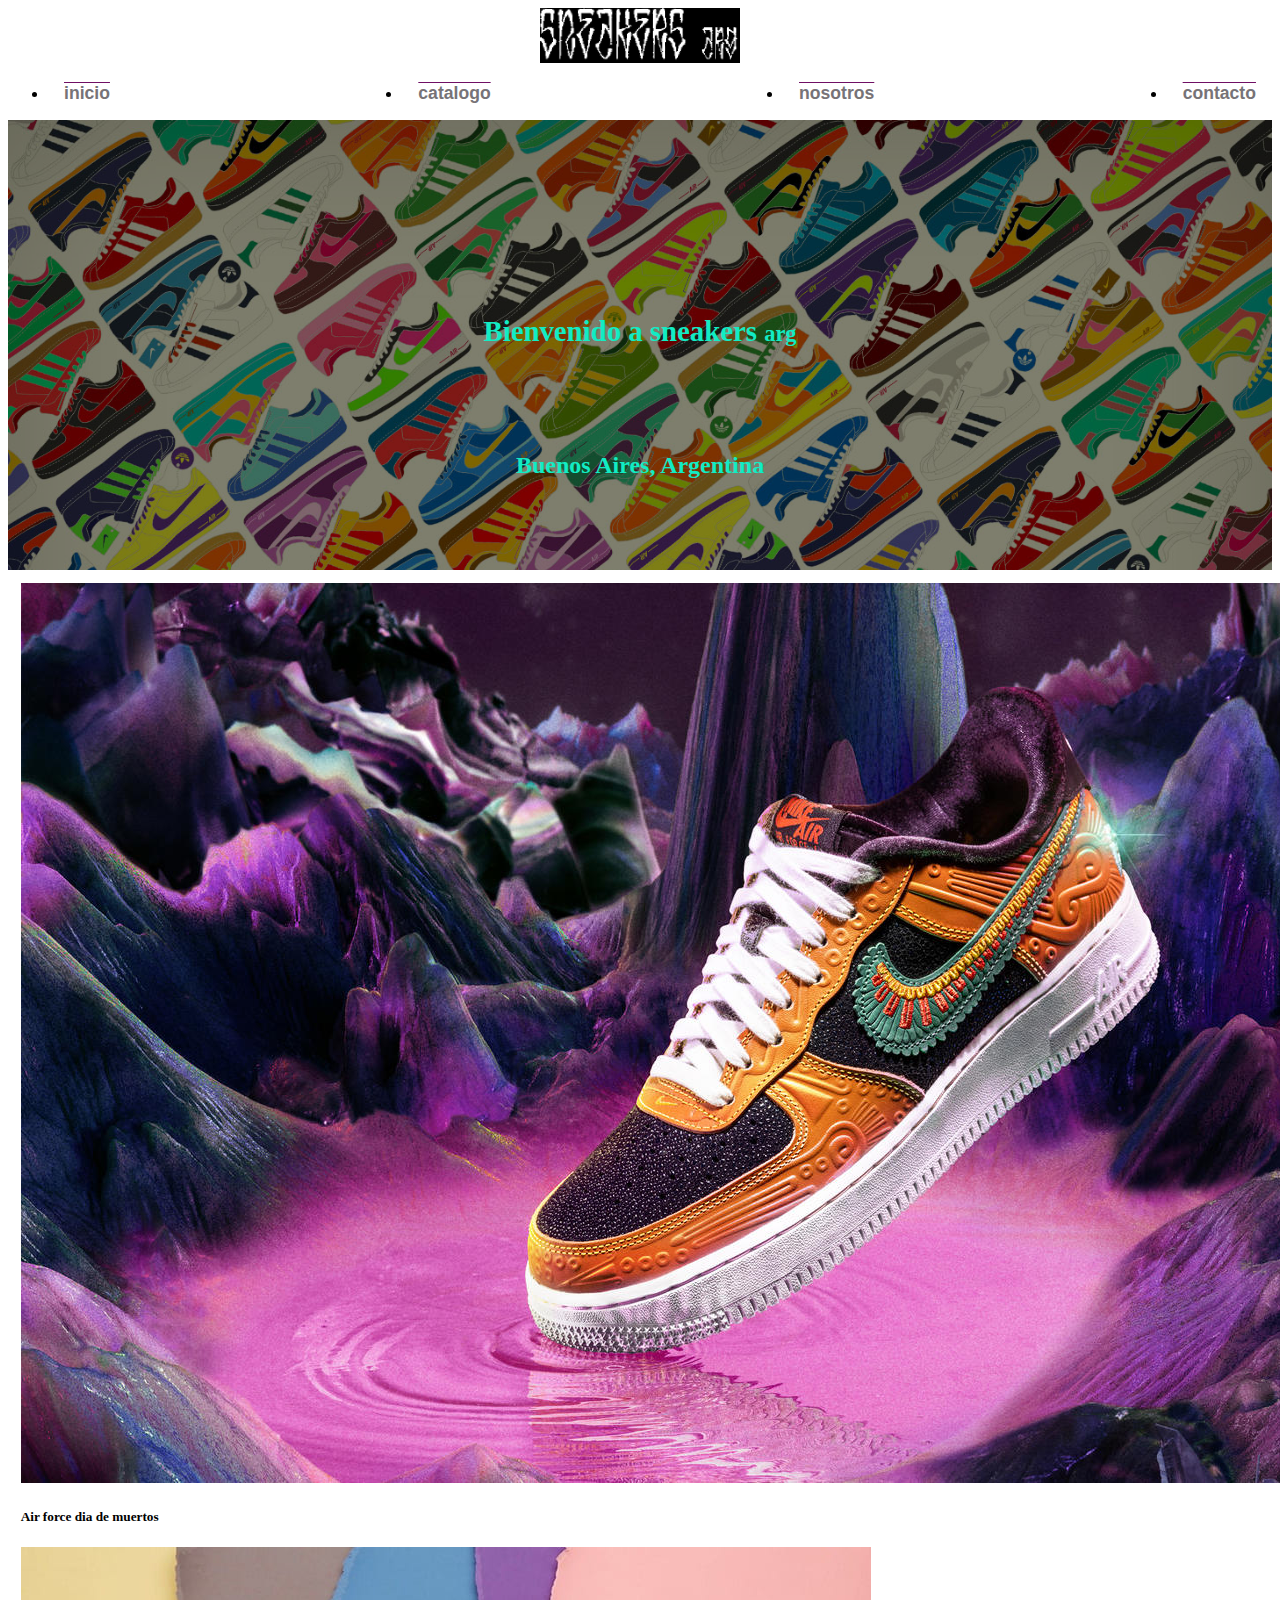
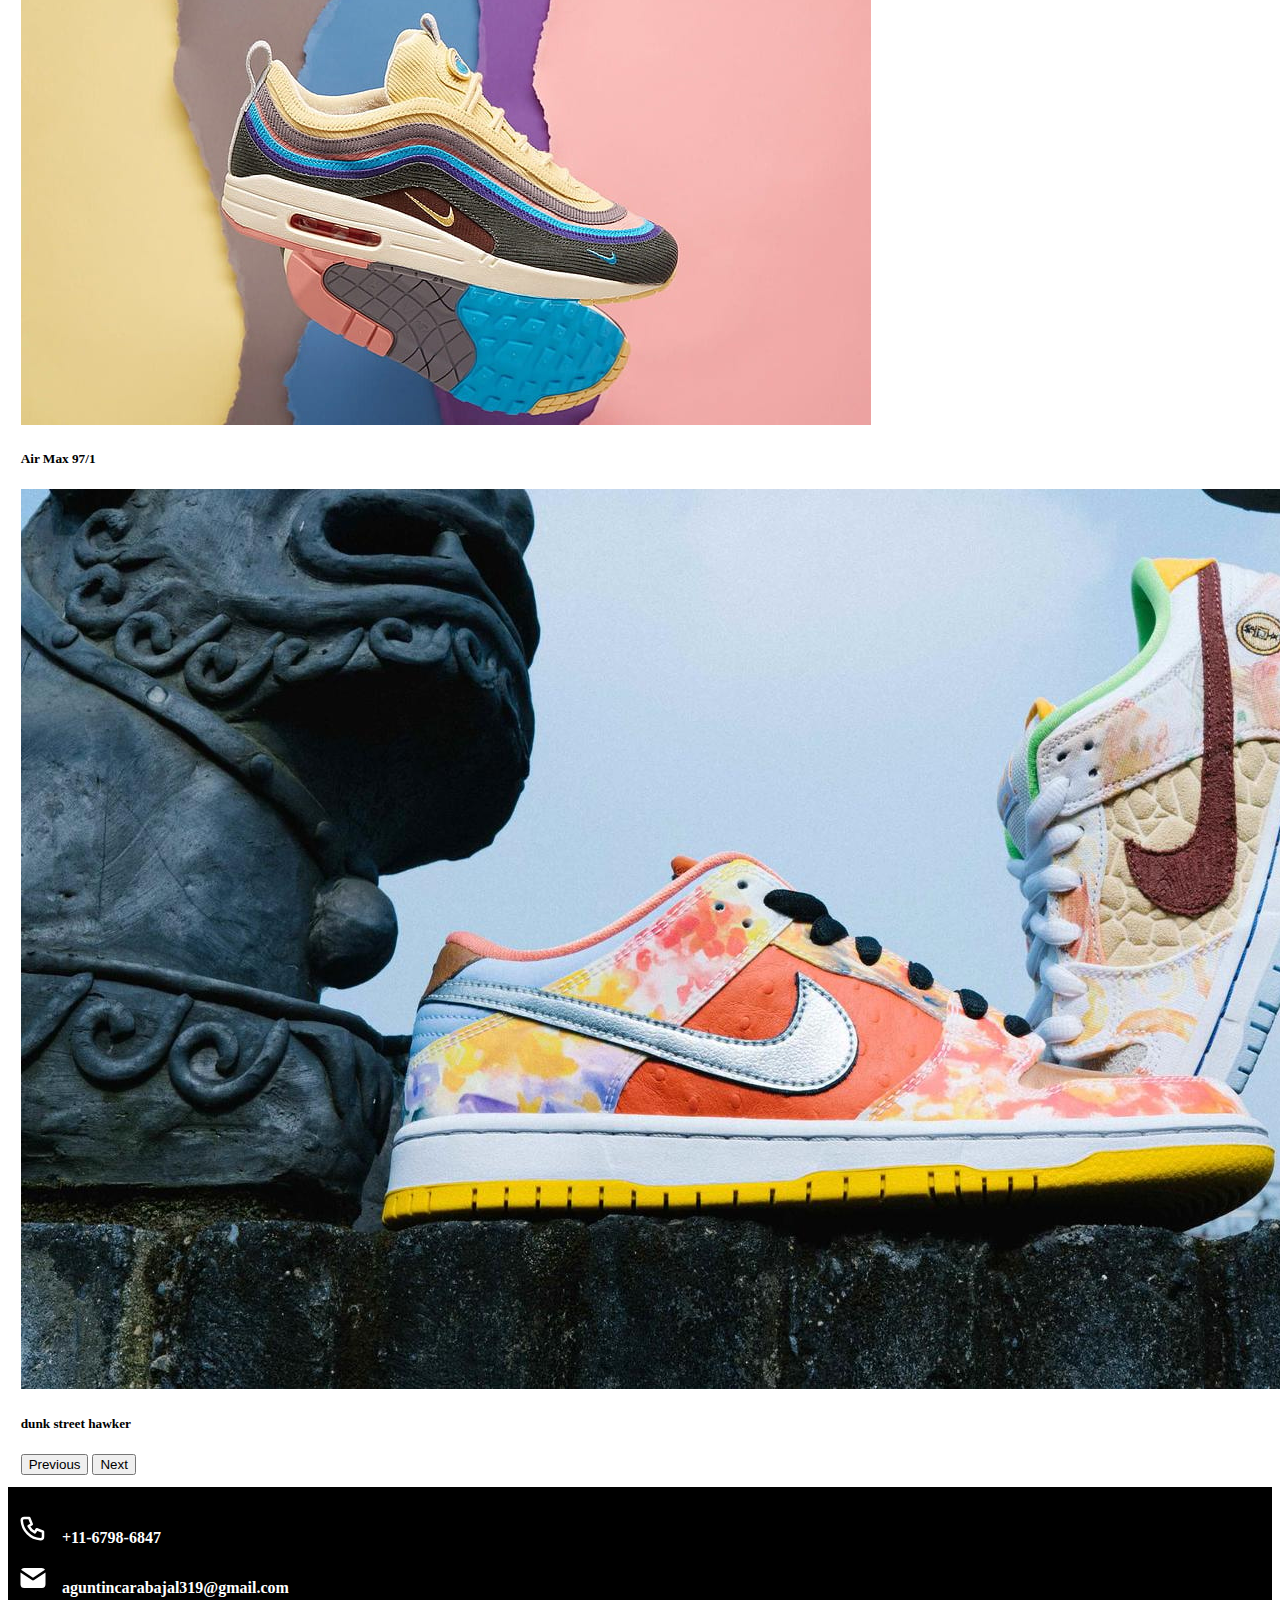
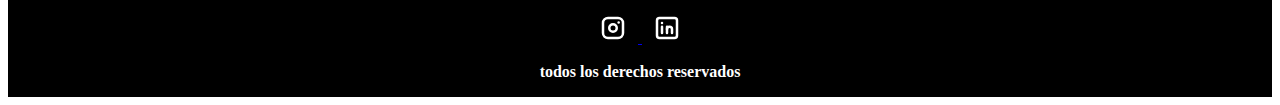
<file: index.html>
<!DOCTYPE html>
<html lang="en">
<head>
    <meta charset="UTF-8">
    <meta name="viewport" content="width=device-width, initial-scale=1.0">
    <link rel="stylesheet" href="./css/styles.css">
    <title>sneakers arg</title>
    <meta name="description" content="busca las mejores zapatillas del momento">
    <meta name="keywords" content="Air Force, Air Max, Dunk, Buenos Aires">
    <link rel="preconnect" href="https://fonts.googleapis.com">
    <link rel="preconnect" href="https://fonts.gstatic.com" crossorigin>
    <link href="https://cdn.jsdelivr.net/npm/bootstrap@5.1.3/dist/css/bootstrap.min.css" rel="stylesheet" integrity="sha384-1BmE4kWBq78iYhFldvKuhfTAU6auU8tT94WrHftjDbrCEXSU1oBoqyl2QvZ6jIW3" crossorigin="anonymous">
</head>
<body>
    <header class="logo">
        <div>
            <a href="index.html">
            <img src="./img/logo.png">
            </a>
        </div>
    

 <div >        
  <ul class="nav justify-content-end">
    <li class="nav-item">
      <a class="nav-link active" aria-current="page" href="index.html">inicio</a>
    </li>
    <li class="nav-item">
      <a class="nav-link" href="./pagina/catalogo.html">catalogo</a>
    </li>
    <li class="nav-item">
      <a class="nav-link tive" href="./pagina/nosotros.html">nosotros</a>
    </li>
    <li class="nav-item">
      <a class="nav-link" href="./pagina/contacto.html">contacto</a>
    </li>
  </ul>
 </div>
      </header>
      
      <main>
<section class="zapas"> 
    <div class="contenido-zapas">
       <h2>Bienvenido a sneakers <span>arg</span></h2>
       <div>
        Buenos Aires, Argentina
       </div>
    </div>
</section>

<div id="carouselExampleCaptions" class="carousel slide carousel-img">
    <div class="carousel-inner">
      <div class="carousel-item active">
        <img src="./img/af1dm.jpg" class="d-block w-100">
        <div class="carousel-caption d-none d-md-block">
          <h5>Air force dia de muertos</h5>
        </div>
      </div>
      <div class="carousel-item">
        <img src="./img/am97.jpg" class="d-block w-100">
        <div class="carousel-caption d-none d-md-block">
          <h5>Air Max 97/1</h5>
        </div>
      </div>
      <div class="carousel-item">
        <img src="./img/ddunk.jpg" class="d-block w-100">
        <div class="carousel-caption d-none d-md-block">
          <h5>dunk street hawker</h5>
        </div>
      </div>
    </div>
    <button class="carousel-control-prev" type="button" data-bs-target="#carouselExampleCaptions" data-bs-slide="prev">
      <span class="carousel-control-prev-icon" aria-hidden="true"></span>
      <span class="visually-hidden">Previous</span>
    </button>
    <button class="carousel-control-next" type="button" data-bs-target="#carouselExampleCaptions" data-bs-slide="next">
      <span class="carousel-control-next-icon" aria-hidden="true"></span>
      <span class="visually-hidden">Next</span>
    </button>
  </div>
</main>

  <footer class="footer">

    <div >
      <p>
      <svg xmlns="http://www.w3.org/2000/svg" class="icon icon-tabler icon-tabler-phone" width="24" height="24" viewBox="0 0 24 24" stroke-width="2" stroke="currentColor" fill="none" stroke-linecap="round" stroke-linejoin="round">
        <path stroke="none" d="M0 0h24v24H0z" fill="none"></path>
        <path d="M5 4h4l2 5l-2.5 1.5a11 11 0 0 0 5 5l1.5 -2.5l5 2v4a2 2 0 0 1 -2 2a16 16 0 0 1 -15 -15a2 2 0 0 1 2 -2"></path>
     </svg>
     +11-6798-6847
    </p>
    <p> 
      <svg xmlns="http://www.w3.org/2000/svg" class="icon icon-tabler icon-tabler-mail-filled" width="24" height="24" viewBox="0 0 24 24" stroke-width="2" stroke="currentColor" fill="none" stroke-linecap="round" stroke-linejoin="round">
        <path stroke="none" d="M0 0h24v24H0z" fill="none"></path>
        <path d="M22 7.535v9.465a3 3 0 0 1 -2.824 2.995l-.176 .005h-14a3 3 0 0 1 -2.995 -2.824l-.005 -.176v-9.465l9.445 6.297l.116 .066a1 1 0 0 0 .878 0l.116 -.066l9.445 -6.297z" stroke-width="0" fill="currentColor"></path>
        <path d="M19 4c1.08 0 2.027 .57 2.555 1.427l-9.555 6.37l-9.555 -6.37a2.999 2.999 0 0 1 2.354 -1.42l.201 -.007h14z" stroke-width="0" fill="currentColor"></path>
     </svg>
     aguntincarabajal319@gmail.com
    </p>
    </div>


    <div class="redes">
      <div>
        <a href="https://www.instagram.com/lu.carabajall/">
      <svg xmlns="http://www.w3.org/2000/svg" class="icon icon-tabler icon-tabler-brand-instagram" width="24" height="24" viewBox="0 0 24 24" stroke-width="2" stroke="currentColor" fill="none" stroke-linecap="round" stroke-linejoin="round">
        <path stroke="none" d="M0 0h24v24H0z" fill="none"></path>
        <path d="M4 4m0 4a4 4 0 0 1 4 -4h8a4 4 0 0 1 4 4v8a4 4 0 0 1 -4 4h-8a4 4 0 0 1 -4 -4z"></path>
        <path d="M12 12m-3 0a3 3 0 1 0 6 0a3 3 0 1 0 -6 0"></path>
        <path d="M16.5 7.5l0 .01"></path>
     </svg>
    </a>

    <a href="https://www.linkedin.com/in/agustin-carabajal-ab7319254/">
     <svg xmlns="http://www.w3.org/2000/svg" class="icon icon-tabler icon-tabler-brand-linkedin" width="24" height="24" viewBox="0 0 24 24" stroke-width="2" stroke="currentColor" fill="none" stroke-linecap="round" stroke-linejoin="round">
      <path stroke="none" d="M0 0h24v24H0z" fill="none"></path>
      <path d="M4 4m0 2a2 2 0 0 1 2 -2h12a2 2 0 0 1 2 2v12a2 2 0 0 1 -2 2h-12a2 2 0 0 1 -2 -2z"></path>
      <path d="M8 11l0 5"></path>
      <path d="M8 8l0 .01"></path>
      <path d="M12 16l0 -5"></path>
      <path d="M16 16v-3a2 2 0 0 0 -4 0"></path>
   </svg>
  </a>

   <p>
    todos los derechos reservados
   </p>
     </div>
  </div>

<script src="https://cdn.jsdelivr.net/npm/bootstrap@5.1.3/dist/js/bootstrap.bundle.min.js" integrity="sha384-ka7Sk0Gln4gmtz2MlQnikT1wXgYsOg+OMhuP+IlRH9sENBO0LRn5q+8nbTov4+1p" crossorigin="anonymous"></script>
</body>
</html>
</file>
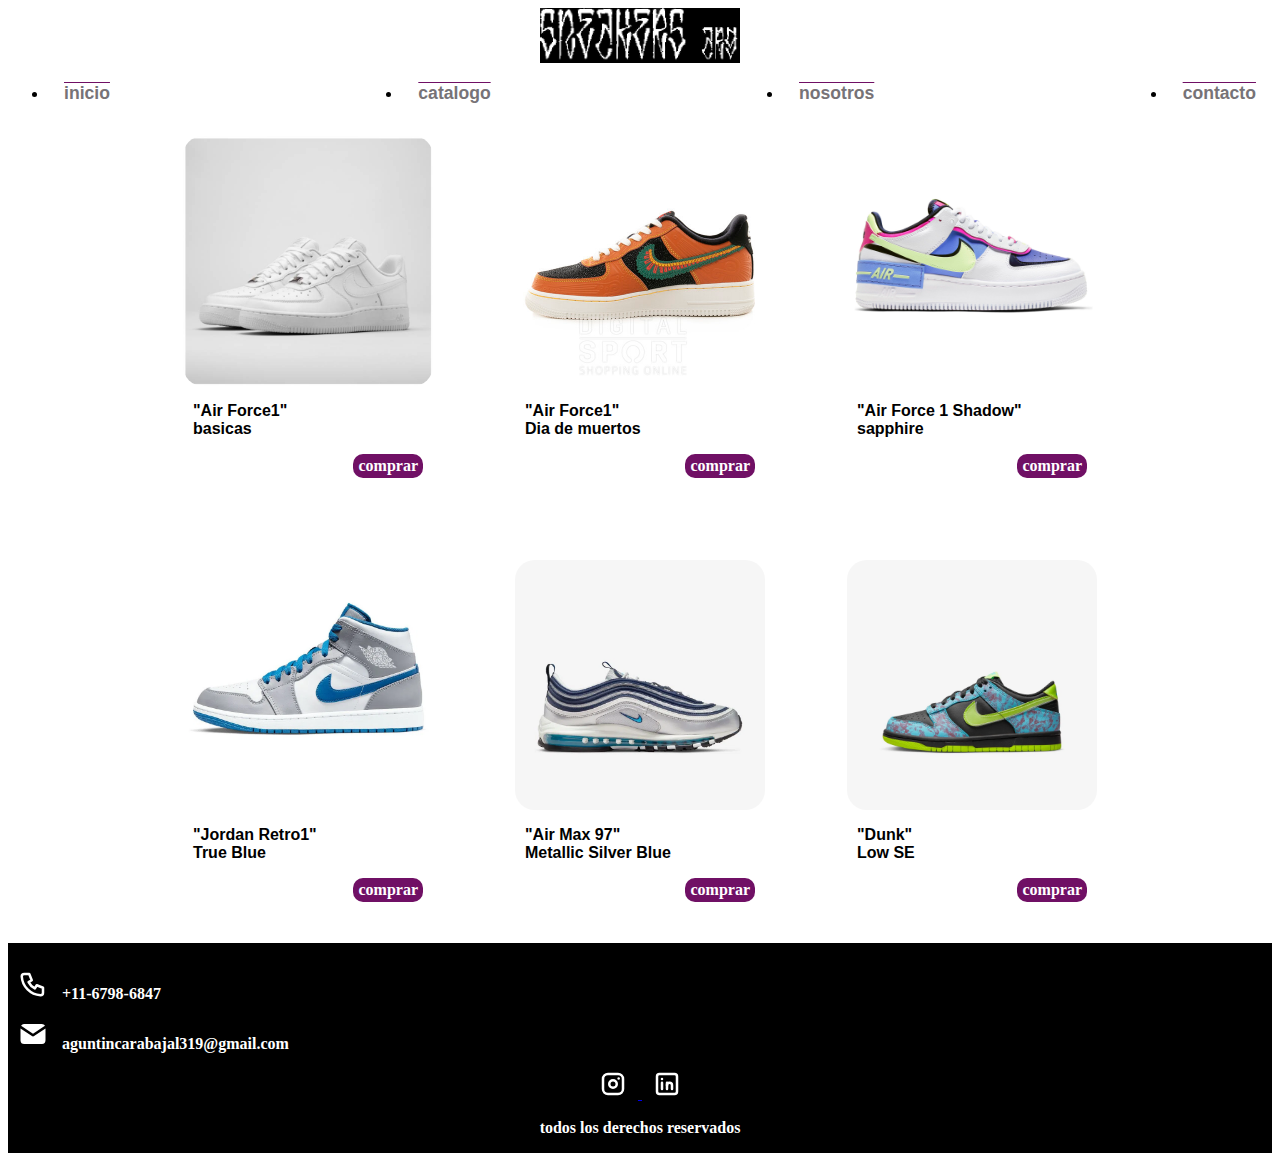
<file: pagina/catalogo.html>
<!DOCTYPE html>
<html lang="en">
<head>
    <meta charset="UTF-8">
    <meta name="viewport" content="width=device-width, initial-scale=1.0">
    <link rel="stylesheet" href="../css/styles.css"">
    <link rel="preconnect" href="https://fonts.googleapis.com">
    <link rel="preconnect" href="https://fonts.gstatic.com" crossorigin>
    <title>sneakers arg</title>
    <meta name="descripton" content="Air Force 1">
    <meta name="keywords" content="Air Force1, Shadow, Air Max 97, Dunk SE, Jordan Retro1">
    <link href="https://cdn.jsdelivr.net/npm/bootstrap@5.1.3/dist/css/bootstrap.min.css" rel="stylesheet" integrity="sha384-1BmE4kWBq78iYhFldvKuhfTAU6auU8tT94WrHftjDbrCEXSU1oBoqyl2QvZ6jIW3" crossorigin="anonymous">
    
</head>

<e>
    <header class="head">
        <header class="logo">
            <div>
                <a href="../index.html">
                    <img src="../img/logo.png" width="200px" class="logo-img" >
                </a>
            </div>
        </header>
    </header>
    <div>        
      <ul class="nav justify-content-end">
        <li class="nav-item">
          <a class="nav-link active" aria-current="page" href="../index.html">inicio</a>
        </li>
        <li class="nav-item">
          <a class="nav-link" href="./catalogo.html">catalogo</a>
        </li>
        <li class="nav-item">
          <a class="nav-link tive" href="./nosotros.html">nosotros</a>
        </li>
        <li class="nav-item">
          <a class="nav-link" href="./contacto.html">contacto</a>
        </li>
      </ul>
     </div>
    </header>

    <main>
    <section>
      <div class="catalogo">

        <div class="card">
          <img src="../img/airforce.jpg" class="img-catalogo">
          <p>
            "Air Force1"
            <br>
            <span>basicas</span>
            <br>
          </p>
            <a href="https://store.yankeekicks.com/products/nike-air-force-1-low-07-white-4">comprar</a>
         </div>

         <div class="card">
          <img src="../img/dia.jpg" class="img-catalogo">
          <p>
            "Air Force1"
            <br>
            <span>Dia de muertos</span>
            <br>
          </p>
            <a href="https://store.yankeekicks.com/products/air-force-1-07-lx-siempre-familia">comprar</a>
         </div>

         <div class="card">
          <img src="../img/af1sha.jpg" class="img-catalogo">
          <p>
            "Air Force 1 Shadow"
            <br>
            <span>sapphire</span>
            <br>
          </p>
            <a href="https://store.yankeekicks.com/products/air-force-1-shadow-sapphire-w">comprar</a>
         </div>

         <div class="card">
          <img src="../img/jor1.jpg" class="img-catalogo">
          <p>
            "Jordan Retro1"
            <br>
            <span>True Blue</span>
            <br>
          </p>
            <a href="https://store.yankeekicks.com/products/jordan-1-mid-true-blue-cement-gs">comprar</a>
         </div>

         <div class="card">
          <img src="../img/amax97.jpg" class="img-catalogo">
          <p>
            "Air Max 97"
            <br>
            <span>Metallic Silver Blue</span>
            <br>
          </p>
            <a href="https://www.kicksonfire.com/nike-air-max-97-og-metallic-silver-chlorine-blue/">comprar</a>
         </div>

         <div class="card">
          <img src="../img/ndunk.jpg" class="img-catalogo">
          <p>
            "Dunk"
            <br>
            <span>Low SE</span>
            <br>
          </p>
            <a href="https://store.yankeekicks.com/products/nike-dunk-low-se-acid-wash-baltic-blue-volt-gs">comprar</a>
         </div>
      </div>
      
     </section>
    </main>

    <footer class="footer">

      <div >
        <p>
        <svg xmlns="http://www.w3.org/2000/svg" class="icon icon-tabler icon-tabler-phone" width="24" height="24" viewBox="0 0 24 24" stroke-width="2" stroke="currentColor" fill="none" stroke-linecap="round" stroke-linejoin="round">
          <path stroke="none" d="M0 0h24v24H0z" fill="none"></path>
          <path d="M5 4h4l2 5l-2.5 1.5a11 11 0 0 0 5 5l1.5 -2.5l5 2v4a2 2 0 0 1 -2 2a16 16 0 0 1 -15 -15a2 2 0 0 1 2 -2"></path>
       </svg>
       +11-6798-6847
      </p>
      <p> 
        <svg xmlns="http://www.w3.org/2000/svg" class="icon icon-tabler icon-tabler-mail-filled" width="24" height="24" viewBox="0 0 24 24" stroke-width="2" stroke="currentColor" fill="none" stroke-linecap="round" stroke-linejoin="round">
          <path stroke="none" d="M0 0h24v24H0z" fill="none"></path>
          <path d="M22 7.535v9.465a3 3 0 0 1 -2.824 2.995l-.176 .005h-14a3 3 0 0 1 -2.995 -2.824l-.005 -.176v-9.465l9.445 6.297l.116 .066a1 1 0 0 0 .878 0l.116 -.066l9.445 -6.297z" stroke-width="0" fill="currentColor"></path>
          <path d="M19 4c1.08 0 2.027 .57 2.555 1.427l-9.555 6.37l-9.555 -6.37a2.999 2.999 0 0 1 2.354 -1.42l.201 -.007h14z" stroke-width="0" fill="currentColor"></path>
       </svg>
       aguntincarabajal319@gmail.com
      </p>
      </div>
  
  
      <div class="redes">
        <div>
          <a href="https://www.instagram.com/lu.carabajall/">
        <svg xmlns="http://www.w3.org/2000/svg" class="icon icon-tabler icon-tabler-brand-instagram" width="24" height="24" viewBox="0 0 24 24" stroke-width="2" stroke="currentColor" fill="none" stroke-linecap="round" stroke-linejoin="round">
          <path stroke="none" d="M0 0h24v24H0z" fill="none"></path>
          <path d="M4 4m0 4a4 4 0 0 1 4 -4h8a4 4 0 0 1 4 4v8a4 4 0 0 1 -4 4h-8a4 4 0 0 1 -4 -4z"></path>
          <path d="M12 12m-3 0a3 3 0 1 0 6 0a3 3 0 1 0 -6 0"></path>
          <path d="M16.5 7.5l0 .01"></path>
       </svg>
      </a>
  
      <a href="https://www.linkedin.com/in/agustin-carabajal-ab7319254/">
       <svg xmlns="http://www.w3.org/2000/svg" class="icon icon-tabler icon-tabler-brand-linkedin" width="24" height="24" viewBox="0 0 24 24" stroke-width="2" stroke="currentColor" fill="none" stroke-linecap="round" stroke-linejoin="round">
        <path stroke="none" d="M0 0h24v24H0z" fill="none"></path>
        <path d="M4 4m0 2a2 2 0 0 1 2 -2h12a2 2 0 0 1 2 2v12a2 2 0 0 1 -2 2h-12a2 2 0 0 1 -2 -2z"></path>
        <path d="M8 11l0 5"></path>
        <path d="M8 8l0 .01"></path>
        <path d="M12 16l0 -5"></path>
        <path d="M16 16v-3a2 2 0 0 0 -4 0"></path>
     </svg>
    </a>
    
     <p>
      todos los derechos reservados
     </p>
       </div>
    </div>

     <script src="https://cdn.jsdelivr.net/npm/bootstrap@5.1.3/dist/js/bootstrap.bundle.min.js" integrity="sha384-ka7Sk0Gln4gmtz2MlQnikT1wXgYsOg+OMhuP+IlRH9sENBO0LRn5q+8nbTov4+1p" crossorigin="anonymous"></script>
</body>
</html>
</file>
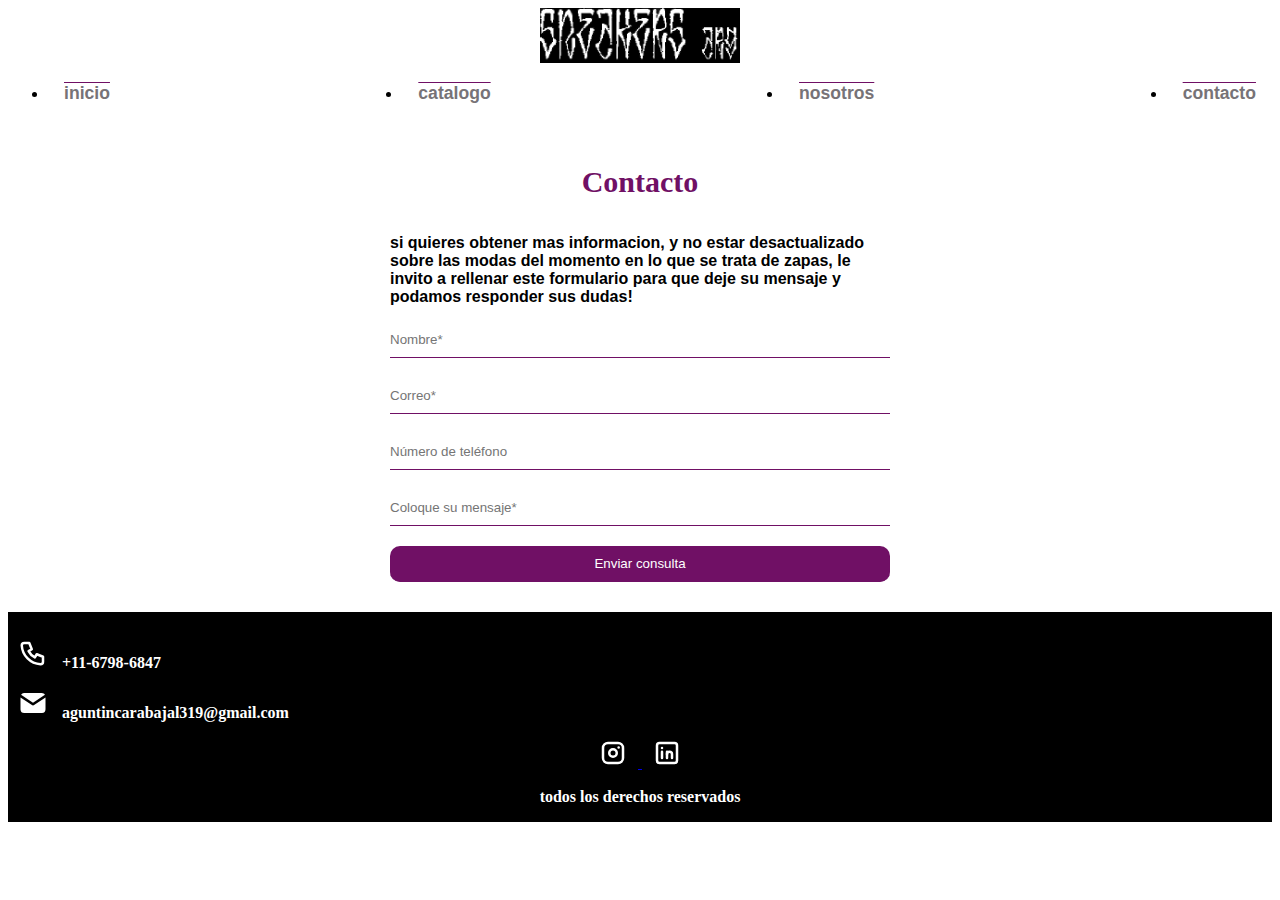
<file: pagina/contacto.html>
<!DOCTYPE html>
<html lang="en">
<head>
    <meta charset="UTF-8">
    <meta name="viewport" content="width=device-width, initial-scale=1.0">
    <link rel="stylesheet" href="../css/styles.css"">
    <link rel="preconnect" href="https://fonts.googleapis.com">
    <link rel="preconnect" href="https://fonts.gstatic.com" crossorigin>
    <title>sneakers arg</title>
    <meta name="description" content="contactanos">
    <meta name="keywords" content="informacion, dudas, zapas, formularios, enviar consulta">
    <link href="https://cdn.jsdelivr.net/npm/bootstrap@5.1.3/dist/css/bootstrap.min.css" rel="stylesheet" integrity="sha384-1BmE4kWBq78iYhFldvKuhfTAU6auU8tT94WrHftjDbrCEXSU1oBoqyl2QvZ6jIW3" crossorigin="anonymous">
    
</head>
    <header class="head">

        <header class="logo">
            <div>
                <a href="../index.html">
                    <img src="../img/logo.png" width="200px" class="logo-img" >
                </a>
            </div>
        </header>

    </header>

    <div>        
      <ul class="nav justify-content-end">
        <li class="nav-item">
          <a class="nav-link active" aria-current="page" href="../index.html">inicio</a>
        </li>
        <li class="nav-item">
          <a class="nav-link" href="./catalogo.html">catalogo</a>
        </li>
        <li class="nav-item">
          <a class="nav-link tive" href="./nosotros.html">nosotros</a>
        </li>
        <li class="nav-item">
          <a class="nav-link" href="#">contacto</a>
        </li>
      </ul>
     </div>

    </header>
    <main>
        <main class="contacto">
            <div class="form-container">
              <h1 class="titulo-section">Contacto</h1>
              <p>
               si quieres obtener mas informacion, 
               y no estar desactualizado sobre las modas del momento en lo que se trata de zapas,
               le invito a rellenar este formulario para que deje su mensaje y podamos responder sus dudas!
              </p>
              <form action="#" method="get">
                <input type="text" name="nombre" placeholder="Nombre*" required="">
                <input type="text" name="correo" placeholder="Correo*" required="">
                <input type="text" name="numero" placeholder="Número de teléfono">
                <input type="text" name="mensaje" placeholder="Coloque su mensaje*" required="">
                <input type="submit" value="Enviar consulta" class="boton">
              </form>
            </div>
          </main>
    </main>


 <footer class="footer">

      <div >
        <p>
        <svg xmlns="http://www.w3.org/2000/svg" class="icon icon-tabler icon-tabler-phone" width="24" height="24" viewBox="0 0 24 24" stroke-width="2" stroke="currentColor" fill="none" stroke-linecap="round" stroke-linejoin="round">
          <path stroke="none" d="M0 0h24v24H0z" fill="none"></path>
          <path d="M5 4h4l2 5l-2.5 1.5a11 11 0 0 0 5 5l1.5 -2.5l5 2v4a2 2 0 0 1 -2 2a16 16 0 0 1 -15 -15a2 2 0 0 1 2 -2"></path>
       </svg>
       +11-6798-6847
      </p>
      <p> 
        <svg xmlns="http://www.w3.org/2000/svg" class="icon icon-tabler icon-tabler-mail-filled" width="24" height="24" viewBox="0 0 24 24" stroke-width="2" stroke="currentColor" fill="none" stroke-linecap="round" stroke-linejoin="round">
          <path stroke="none" d="M0 0h24v24H0z" fill="none"></path>
          <path d="M22 7.535v9.465a3 3 0 0 1 -2.824 2.995l-.176 .005h-14a3 3 0 0 1 -2.995 -2.824l-.005 -.176v-9.465l9.445 6.297l.116 .066a1 1 0 0 0 .878 0l.116 -.066l9.445 -6.297z" stroke-width="0" fill="currentColor"></path>
          <path d="M19 4c1.08 0 2.027 .57 2.555 1.427l-9.555 6.37l-9.555 -6.37a2.999 2.999 0 0 1 2.354 -1.42l.201 -.007h14z" stroke-width="0" fill="currentColor"></path>
       </svg>
       aguntincarabajal319@gmail.com
      </p>
      </div>
  
  
      <div class="redes">
        <div>
          <a href="https://www.instagram.com/lu.carabajall/">
        <svg xmlns="http://www.w3.org/2000/svg" class="icon icon-tabler icon-tabler-brand-instagram" width="24" height="24" viewBox="0 0 24 24" stroke-width="2" stroke="currentColor" fill="none" stroke-linecap="round" stroke-linejoin="round">
          <path stroke="none" d="M0 0h24v24H0z" fill="none"></path>
          <path d="M4 4m0 4a4 4 0 0 1 4 -4h8a4 4 0 0 1 4 4v8a4 4 0 0 1 -4 4h-8a4 4 0 0 1 -4 -4z"></path>
          <path d="M12 12m-3 0a3 3 0 1 0 6 0a3 3 0 1 0 -6 0"></path>
          <path d="M16.5 7.5l0 .01"></path>
       </svg>
      </a>
  
      <a href="https://www.linkedin.com/in/agustin-carabajal-ab7319254/">
       <svg xmlns="http://www.w3.org/2000/svg" class="icon icon-tabler icon-tabler-brand-linkedin" width="24" height="24" viewBox="0 0 24 24" stroke-width="2" stroke="currentColor" fill="none" stroke-linecap="round" stroke-linejoin="round">
        <path stroke="none" d="M0 0h24v24H0z" fill="none"></path>
        <path d="M4 4m0 2a2 2 0 0 1 2 -2h12a2 2 0 0 1 2 2v12a2 2 0 0 1 -2 2h-12a2 2 0 0 1 -2 -2z"></path>
        <path d="M8 11l0 5"></path>
        <path d="M8 8l0 .01"></path>
        <path d="M12 16l0 -5"></path>
        <path d="M16 16v-3a2 2 0 0 0 -4 0"></path>
     </svg>
    </a>
    
     <p>
      todos los derechos reservados
     </p>
       </div>
    </div>

     <script src="https://cdn.jsdelivr.net/npm/bootstrap@5.1.3/dist/js/bootstrap.bundle.min.js" integrity="sha384-ka7Sk0Gln4gmtz2MlQnikT1wXgYsOg+OMhuP+IlRH9sENBO0LRn5q+8nbTov4+1p" crossorigin="anonymous"></script>
</body>
</html>
</file>
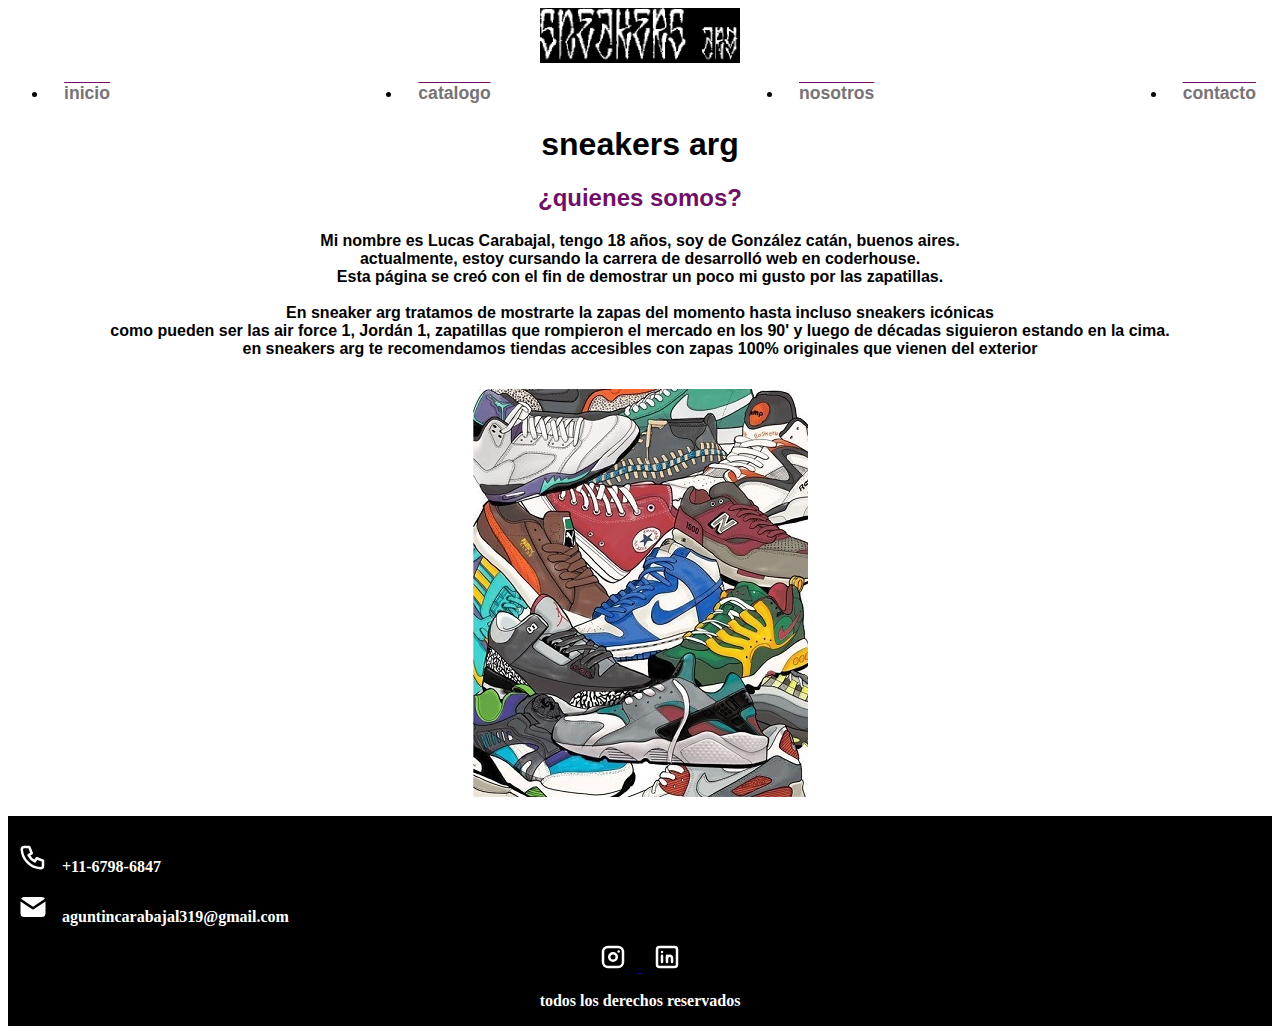
<file: pagina/nosotros.html>
<!DOCTYPE html>
<html lang="en">
<head>
    <meta charset="UTF-8">
    <meta name="viewport" content="width=device-width, initial-scale=1.0">
    <link rel="stylesheet" href="../css/styles.css"">
    <link rel="preconnect" href="https://fonts.googleapis.com">
    <link rel="preconnect" href="https://fonts.gstatic.com" crossorigin>
    <title>sneakers arg</title>
    <meta name="description" content="gusto por las zapatillas">
    <meta name="keywords" content="González catán, Buenos Aires, desarrolló web, zapatillas, Jordan 1, air force 1">
    <link href="https://cdn.jsdelivr.net/npm/bootstrap@5.1.3/dist/css/bootstrap.min.css" rel="stylesheet" integrity="sha384-1BmE4kWBq78iYhFldvKuhfTAU6auU8tT94WrHftjDbrCEXSU1oBoqyl2QvZ6jIW3" crossorigin="anonymous"> 
</head>

<body>
    <header class="head">
        <header class="logo">
            <div>
                <a href="../index.html">
                    <img src="../img/logo.png" width="200px" class="logo-img" >
                </a>
            </div>
        </header>
    </header>

    <div >        
      <ul class="nav justify-content-end">
        <li class="nav-item">
          <a class="nav-link active" aria-current="page" href="../index.html">inicio</a>
        </li>
        <li class="nav-item">
          <a class="nav-link" href="./catalogo.html">catalogo</a>
        </li>
        <li class="nav-item">
          <a class="nav-link tive" href="./nosotros.html">nosotros</a>
        </li>
        <li class="nav-item">
          <a class="nav-link" href="./contacto.html">contacto</a>
        </li>
      </ul>
     </div>
    </header>
    <main class="nosotros">
      <div class="titulo-nosotros">
      <h1>sneakers arg</h1>       
          <h2>¿quienes somos?</h2>

          <p>
            Mi nombre es Lucas Carabajal, tengo 18 años, soy de González catán, buenos aires.  
            <br>
            actualmente, estoy cursando la carrera de desarrolló web en coderhouse. 
            <br>
            Esta página se creó con el fin de demostrar un poco mi gusto por las zapatillas.
            <br>

            <br>
            En sneaker arg tratamos de mostrarte la zapas del momento hasta incluso sneakers icónicas 
            <br> 
            como pueden ser las air force 1, Jordán 1,
            zapatillas que rompieron el mercado en los 90' y luego de décadas siguieron estando en la cima.
            <br>
            en sneakers arg te recomendamos tiendas accesibles con zapas 100% originales 
            que vienen del exterior
          </p>
          <img src="../img/nosotros2.jpg" alt="">
          </div>
    </main>

<footer class="footer">

    <div >
      <p>
      <svg xmlns="http://www.w3.org/2000/svg" class="icon icon-tabler icon-tabler-phone" width="24" height="24" viewBox="0 0 24 24" stroke-width="2" stroke="currentColor" fill="none" stroke-linecap="round" stroke-linejoin="round">
        <path stroke="none" d="M0 0h24v24H0z" fill="none"></path>
        <path d="M5 4h4l2 5l-2.5 1.5a11 11 0 0 0 5 5l1.5 -2.5l5 2v4a2 2 0 0 1 -2 2a16 16 0 0 1 -15 -15a2 2 0 0 1 2 -2"></path>
     </svg>
     +11-6798-6847
    </p>
    <p> 
      <svg xmlns="http://www.w3.org/2000/svg" class="icon icon-tabler icon-tabler-mail-filled" width="24" height="24" viewBox="0 0 24 24" stroke-width="2" stroke="currentColor" fill="none" stroke-linecap="round" stroke-linejoin="round">
        <path stroke="none" d="M0 0h24v24H0z" fill="none"></path>
        <path d="M22 7.535v9.465a3 3 0 0 1 -2.824 2.995l-.176 .005h-14a3 3 0 0 1 -2.995 -2.824l-.005 -.176v-9.465l9.445 6.297l.116 .066a1 1 0 0 0 .878 0l.116 -.066l9.445 -6.297z" stroke-width="0" fill="currentColor"></path>
        <path d="M19 4c1.08 0 2.027 .57 2.555 1.427l-9.555 6.37l-9.555 -6.37a2.999 2.999 0 0 1 2.354 -1.42l.201 -.007h14z" stroke-width="0" fill="currentColor"></path>
     </svg>
     aguntincarabajal319@gmail.com
    </p>
    </div>


    <div class="redes">
      <div>
        <a href="https://www.instagram.com/lu.carabajall/">
      <svg xmlns="http://www.w3.org/2000/svg" class="icon icon-tabler icon-tabler-brand-instagram" width="24" height="24" viewBox="0 0 24 24" stroke-width="2" stroke="currentColor" fill="none" stroke-linecap="round" stroke-linejoin="round">
        <path stroke="none" d="M0 0h24v24H0z" fill="none"></path>
        <path d="M4 4m0 4a4 4 0 0 1 4 -4h8a4 4 0 0 1 4 4v8a4 4 0 0 1 -4 4h-8a4 4 0 0 1 -4 -4z"></path>
        <path d="M12 12m-3 0a3 3 0 1 0 6 0a3 3 0 1 0 -6 0"></path>
        <path d="M16.5 7.5l0 .01"></path>
     </svg>
    </a>

    <a href="https://www.linkedin.com/in/agustin-carabajal-ab7319254/">
     <svg xmlns="http://www.w3.org/2000/svg" class="icon icon-tabler icon-tabler-brand-linkedin" width="24" height="24" viewBox="0 0 24 24" stroke-width="2" stroke="currentColor" fill="none" stroke-linecap="round" stroke-linejoin="round">
      <path stroke="none" d="M0 0h24v24H0z" fill="none"></path>
      <path d="M4 4m0 2a2 2 0 0 1 2 -2h12a2 2 0 0 1 2 2v12a2 2 0 0 1 -2 2h-12a2 2 0 0 1 -2 -2z"></path>
      <path d="M8 11l0 5"></path>
      <path d="M8 8l0 .01"></path>
      <path d="M12 16l0 -5"></path>
      <path d="M16 16v-3a2 2 0 0 0 -4 0"></path>
   </svg>
  </a>

   <p>
    todos los derechos reservados
   </p>
     </div>
  </div>

<script src="https://cdn.jsdelivr.net/npm/bootstrap@5.1.3/dist/js/bootstrap.bundle.min.js" integrity="sha384-ka7Sk0Gln4gmtz2MlQnikT1wXgYsOg+OMhuP+IlRH9sENBO0LRn5q+8nbTov4+1p" crossorigin="anonymous"></script>
</body>
</html>
</file>
<file: css/styles.css>
/*pag principal*/
.logo img {
  width: 200px;
}

.zapas {
  background-image: url(../img/fondo.jpg);
  background-repeat: no-repeat;
  background-size: cover;
  height: 450px;
  position: relative;
  width: 100%;
}

.carousel-img {
  padding: 1%;
  width: 51vw;
  left: 25%;
}

/*footer*/
.icon {
  height: 30px;
  width: 50px;
  color: #fff;
}

/*catalogo*/
.img-catalogo {
  border-radius: 20px;
  height: 250px;
  width: 250px;
}

/*nosotros*/
.nosotros img {
  padding: 15px;
}

body {
  font-family: "Righteous" cursive;
  font-weight: 800;
}

footer {
  display: grid;
  background-color: black;
  flex-direction: column;
  padding-top: 10px;
}
footer .redes {
  text-align: center;
}
footer p {
  color: #fff;
}

/*pag principal*/
.logo {
  text-align: center;
}

/*barra de navegacion*/
.nav {
  display: flex;
  justify-content: space-between;
}

.nav a {
  color: #777377;
  font-family: "Montserrat", sans-serif;
  font-weight: 800;
  text-decoration-line: overline;
  text-decoration-color: #701065;
  font-size: 1.1rem;
  padding: 1rem;
}

.nav a:hover {
  color: #701065;
  text-decoration-line: underline;
  text-decoration-color: #701065;
}

/*catalogo*/
.catalogo {
  display: grid;
  justify-content: center;
  gap: 50px;
  padding: 0 10px 25px 10px;
  grid-template-columns: auto auto auto;
}

.catalogo div {
  display: flex;
  flex-direction: column;
  padding: 16px;
}

.contenido-zapas {
  position: absolute;
  background-color: rgba(0, 0, 0, 0.5);
  width: 100%;
  height: 100%;
  display: flex;
  flex-direction: column;
  align-items: center;
  justify-content: center;
}

.contenido-zapas div {
  color: #12ECC4;
  font-size: 1.5rem;
  right: 20%;
}

/*nosotros*/
.nosotros {
  text-align: center;
}

/*contacto*/
.contacto {
  display: flex;
}

.contacto .form-container {
  max-width: 500px;
  margin: auto;
  padding: 10px;
}

.contacto form {
  display: flex;
  flex-direction: column;
}

.contacto form input {
  padding: 10px 0;
  margin-bottom: 20px;
  border: none;
  border-bottom: 1px solid #701065;
}

.contacto form .boton {
  color: #fff;
  background-color: #701065;
  border-radius: 10px;
}

.contenido-zapas h2 {
  padding: 80px;
  color: #12ECC4;
  font-size: 1.8rem;
}

h2 span {
  font-size: 1.4rem;
}

.catalogo p {
  font-family: "Montserrat", sans-serif;
  font-weight: 600;
  padding-left: 10px;
}

.catalogo a {
  color: #fff;
  background-color: #701065;
  text-decoration: none;
  font-weight: 600;
  padding: 3px 5px;
  border-radius: 10px;
  align-self: flex-end;
  margin-right: 10px;
}

.catalogo a:hover {
  color: #fff;
  text-decoration: none;
  transform: translateY(-5%);
}

.titulo-nosotros h1 {
  font-family: "Montserrat", sans-serif;
  font-weight: 800;
  text-align: center;
}

.titulo-nosotros h2 {
  color: #701065;
  font-family: "Montserrat", sans-serif;
  font-weight: 600;
}

.titulo-nosotros p {
  display: block;
  font-family: "Montserrat", sans-serif;
  font-weight: 600;
}

.titulo-section {
  font-weight: 800;
  font-size: 30px;
  padding: 15px 0;
  text-align: center;
}

.form-container h1 {
  color: #701065;
}

.form-container p {
  font-family: "Montserrat", sans-serif;
  font-weight: 600;
}

@media (max-width: 480px) {
  .nav {
    flex-direction: column;
    align-items: center;
    justify-content: center;
  }
  .catalogo {
    flex-direction: column;
    display: flex;
    align-items: center;
  }
  .nosotros img {
    width: 100%;
  }
}
@media screen and (max-width: 768px) {
  .catalogo {
    grid-template-columns: auto auto;
  }
}
@media screen and (max-width: 1024px) {
  .nav {
    justify-content: space-between;
  }
}

/*# sourceMappingURL=styles.css.map */
</file>
